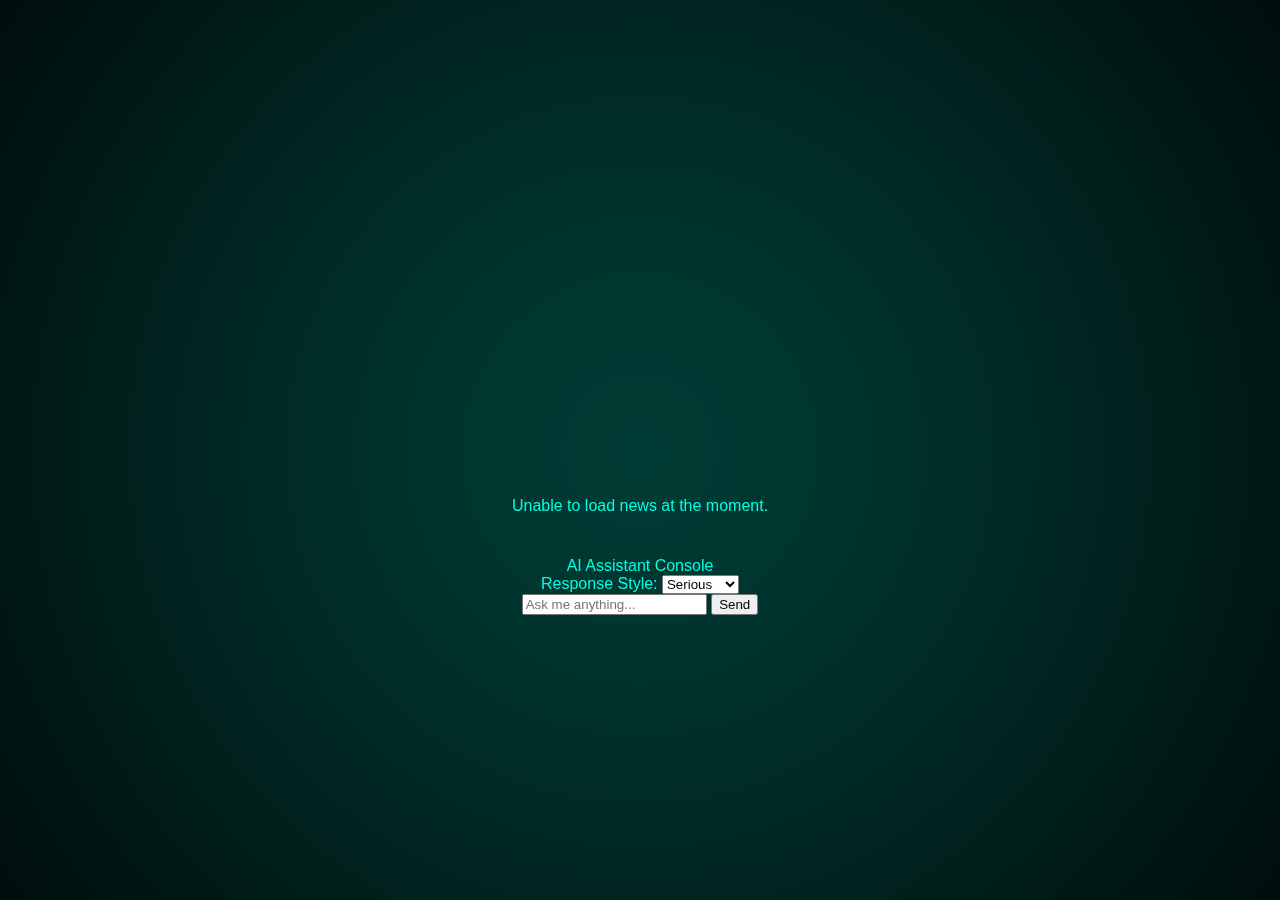
<file: index.html>
<!DOCTYPE html>
<html lang="en">

<head>
    <meta charset="UTF-8" />
    <meta name="viewport" content="width=device-width, initial-scale=1.0" />
    <title>Jeremy Tarkington – AI Dev & Full Stack Engineer</title>
    <link rel="stylesheet" href="style.css" />
</head>

<body class="homepage">
    <div class="page-wrapper">
        <div class="center-container">
            <div class="intro-animation">
                <h1 class="hero-title">Jeremy Tarkington</h1>
                <p class="hero-subtitle">AI Developer · Automation Architect · Full Stack Strategist</p>
            </div>
            <div class="news-ticker" id="news-ticker">
                <span>Loading latest tech news...</span>
            </div>

            <nav class="hero-nav">

                <a href="about.html" class="nav-btn">About Me</a>
                <a href="projects.html" class="nav-btn">Projects</a>
                <a href="contact.html" class="nav-btn">Contact</a>
            </nav>

            <div class="ai-console-wrapper">
                <div class="ai-console">
                    <div class="console-header">AI Assistant Console</div>
                    <div class="response-style">
                        <label>Response Style:</label>
                        <select id="tone-select">
                            <option value="serious">Serious</option>
                            <option value="funny">Funny</option>
                            <option value="sarcastic">Sarcastic</option>
                            <option value="friendly">Friendly</option>
                        </select>
                    </div>
                    <div id="chat-log" class="chat-log"></div>
                    <input type="text" id="user-input" placeholder="Ask me anything..." />
                    <button onclick="sendMessage()">Send</button>
                </div>
            </div>

            <script>
                document.addEventListener("DOMContentLoaded", function () {
                    const contactBtn = document.querySelector('a[href="contact.html"]');
                    const popup = document.getElementById("contact-popup");
                    const closeBtn = document.getElementById("close-popup");

                    contactBtn.addEventListener("click", function (e) {
                        e.preventDefault();
                        popup.style.display = "flex";
                    });

                    closeBtn.addEventListener("click", function () {
                        popup.style.display = "none";
                    });

                    popup.addEventListener("click", function (e) {
                        if (e.target === popup) {
                            popup.style.display = "none";
                        }
                    });
                });
            </script>

            <script>
                async function fetchMultipleFeeds() {
                    const feeds = [
                        "https://hnrss.org/newest",
                        "https://www.wired.com/feed/rss",
                        "https://feeds.feedburner.com/TechCrunch/",
                        "https://www.theverge.com/rss/index.xml",
                        "http://feeds.arstechnica.com/arstechnica/index"
                    ];

                    const headlines = [];

                    for (const url of feeds) {
                        try {
                            const response = await fetch(`https://api.rss2json.com/v1/api.json?rss_url=${encodeURIComponent(url)}`);
                            const data = await response.json();

                            if (data.items) {
                                const titles = data.items
                                    .slice(0, 5)
                                    .map(item => `<a href="${item.link}" target="_blank">${item.title}</a>`);
                                headlines.push(...titles);
                            }
                        } catch (error) {
                            console.warn(`Failed to fetch feed: ${url}`, error);
                        }
                    }

                    const ticker = document.getElementById("news-ticker");
                    if (headlines.length) {
                        headlines.sort(() => Math.random() - 0.5);
                        const scrollText = headlines.join(" ⬩ ");
                        ticker.innerHTML = `<span>${scrollText}</span>`;
                    } else {
                        ticker.innerHTML = "<span>Unable to load news at the moment.</span>";
                    }
                }

                fetchMultipleFeeds(); 
            </script>

            <script>
                async function sendMessage() {
                    const input = document.getElementById("user-input").value;
                    const tone = document.getElementById("tone-select").value;
                    const chatLog = document.getElementById("chat-log");

                    if (!input.trim()) return;

                    chatLog.innerHTML += `<p><strong>You:</strong> ${input}</p>`;

                    try {
                        const res = await fetch('/.netlify/functions/ai-chat', {
                            method: 'POST',
                            headers: { 'Content-Type': 'application/json' },
                            body: JSON.stringify({ message: input, tone: tone })
                        });

                        const data = await res.json();
                        chatLog.innerHTML += `<p><strong>AI:</strong> ${data.reply}</p>`;
                    } catch (err) {
                        chatLog.innerHTML += `<p><strong>AI:</strong> Error: ${err.message}</p>`;
                    }

                    document.getElementById("user-input").value = "";
                }
            </script>

            <div id="contact-popup" class="popup-overlay">
                <div class="popup-card">
                    <span class="close-btn" id="close-popup">&times;</span>
                    <h3>Contact Me</h3>
                    <p>Email: <a href="mailto:jtarkington.dev@gmail.com">jtarkington.dev@gmail.com</a></p>
                    <p>GitHub: <a href="https://github.com/jtarkington-dev" target="_blank">jtarkington-dev</a></p>
                    <p>LinkedIn: <a href="https://www.linkedin.com/in/jeremy-tarkington-2bb82a35a/"
                            target="_blank">LinkedIn</a></p>
                    <p>Phone: <a href="tel:3375158618">337-515-8618</a></p>
                </div>
            </div>


</body>

</html>
</file>
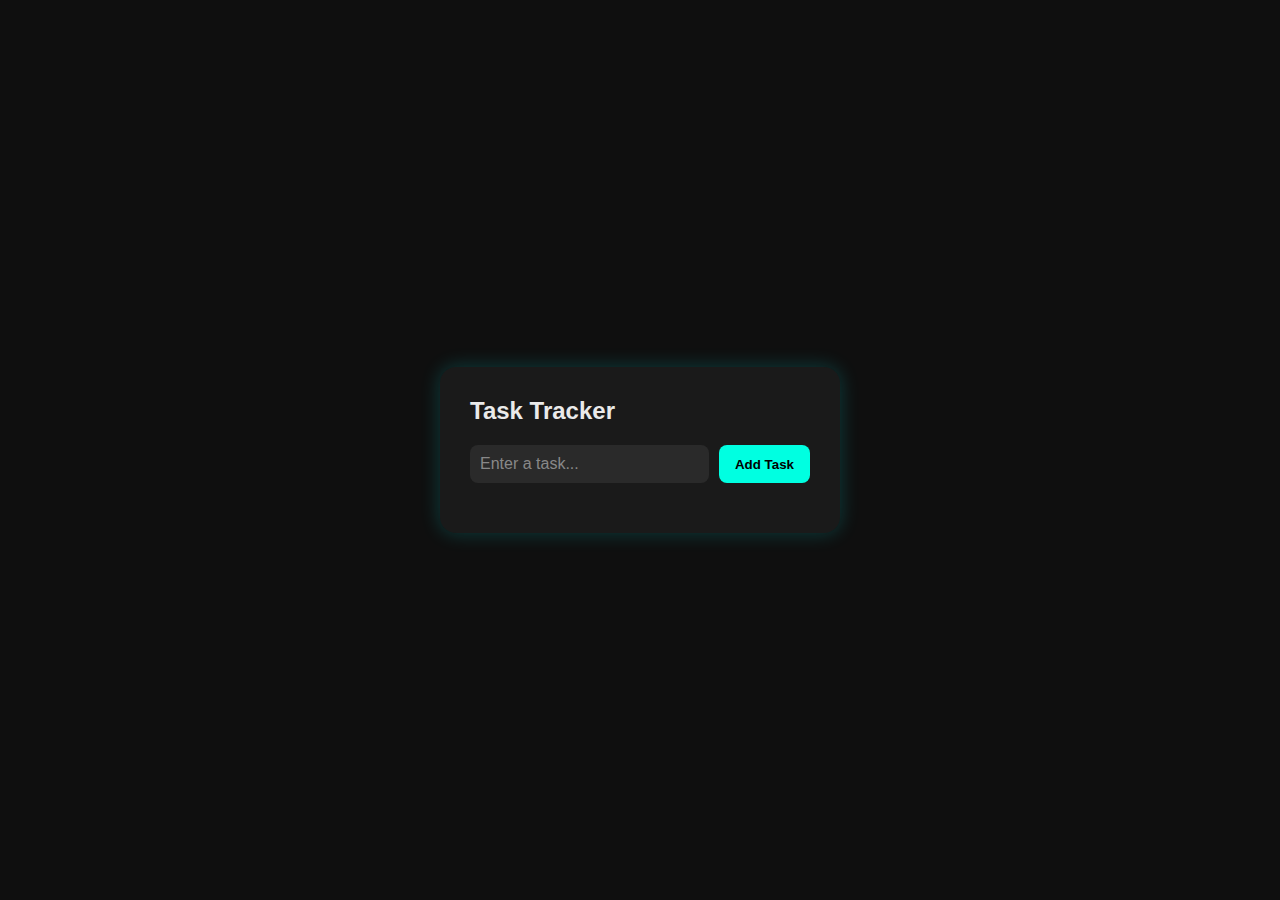
<file: task-widget/index.html>
<!DOCTYPE html>
<html lang="en">

<head>
    <meta charset="UTF-8" />
    <meta name="viewport" content="width=device-width, initial-scale=1.0" />
    <title>Task Card Widget</title>
    <link rel="stylesheet" href="style.css" />
</head>

<body>

    <div class="task-widget">
        <h2>Task Tracker</h2>
        <form id="task-form">
            <input type="text" id="task-input" placeholder="Enter a task..." required />
            <button type="submit">Add Task</button>
        </form>
        <ul id="task-list"></ul>
    </div>

    <script src="script.js"></script>
</body>

</html>
</file>
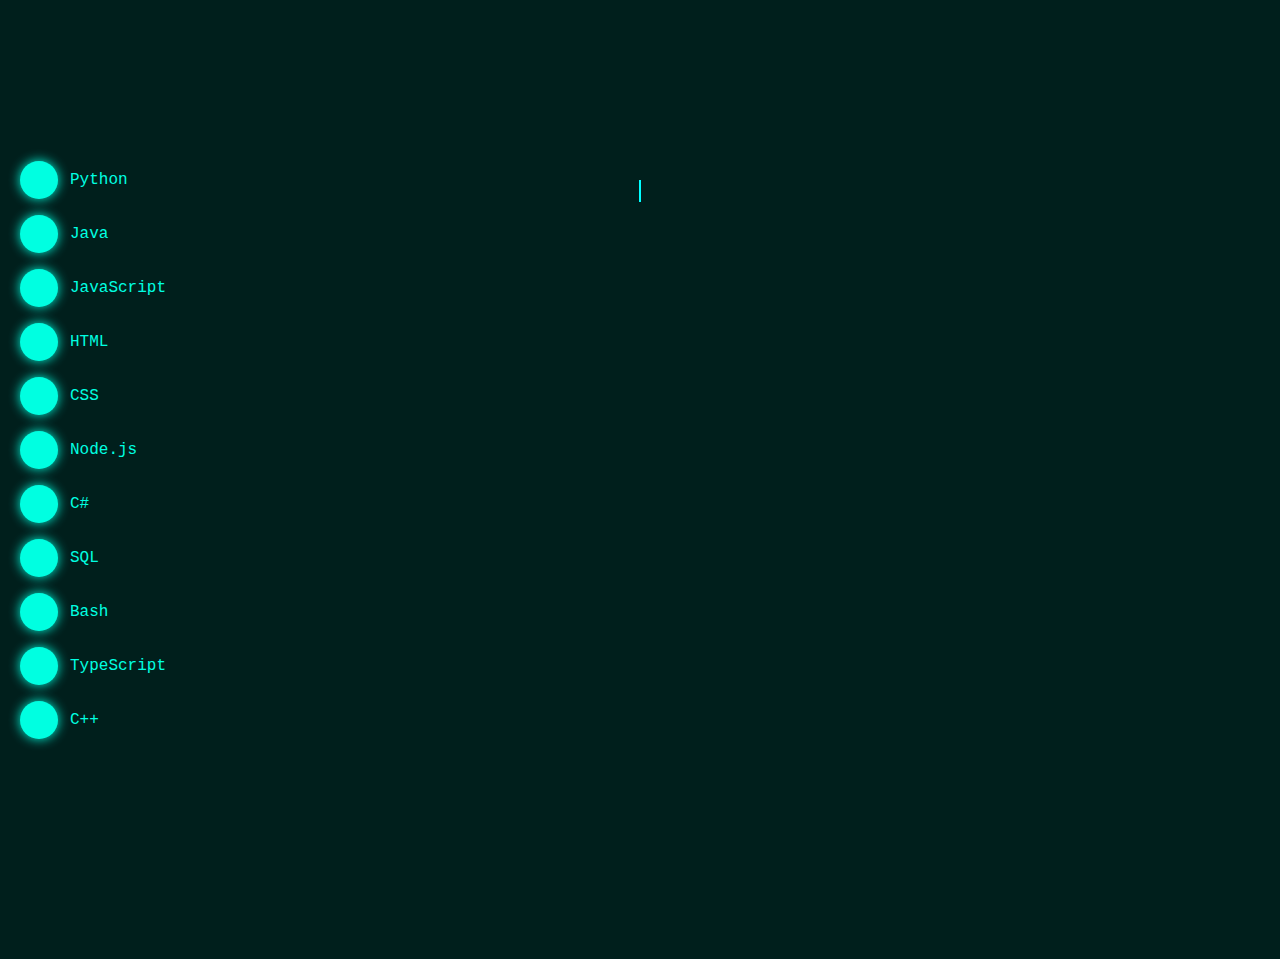
<file: about.html>
<!DOCTYPE html>
<html lang="en">

<head>
    <meta charset="UTF-8" />
    <title>About Me – Jeremy Tarkington</title>
    <style>
        * {
            box-sizing: border-box;
            margin: 0;
            padding: 0;
        }

        body {
            background-color: #001f1c;
            font-family: 'Courier New', monospace;
            color: #00ffe1;
            height: 100vh;
            display: flex;
            justify-content: center;
            align-items: center;
            overflow: hidden;
            position: relative;
            transition: background-color 0.4s ease;
        }

        .boot-text {
            font-size: 1.2rem;
            color: #0ff;
            white-space: nowrap;
            overflow: hidden;
            border-right: 2px solid #0ff;
            width: 0;
            animation: typing 3.2s steps(40, end) forwards, blink 0.7s step-end infinite;
            position: absolute;
            top: 20%;
            left: 50%;
            transform: translateX(-50%);
            z-index: 10;
        }

        @keyframes typing {
            from {
                width: 0;
            }

            to {
                width: 32ch;
            }
        }

        @keyframes blink {
            50% {
                border-color: transparent;
            }
        }

        .glow-ring {
            position: absolute;
            top: 50%;
            left: 50%;
            width: 80px;
            height: 80px;
            border-radius: 50%;
            transform: translate(-50%, -50%) scale(0);
            background: radial-gradient(circle, rgba(0, 255, 225, 0.4) 0%, transparent 80%);
            filter: blur(80px);
            animation: expandGlow 2s ease-out 3.2s forwards;
            z-index: 1;
        }

        @keyframes expandGlow {
            to {
                transform: translate(-50%, -50%) scale(10);
                opacity: 0.8;
            }
        }

        .container {
            opacity: 0;
            max-width: 900px;
            padding: 40px;
            text-align: center;
            z-index: 2;
            animation: fadeIn 1.8s ease 3.6s forwards;
        }

        @keyframes fadeIn {
            to {
                opacity: 1;
            }
        }

        h1 {
            font-size: 3rem;
            text-shadow: 0 0 20px #00ffe1;
            margin-bottom: 10px;
            position: relative;
            z-index: 2;
        }

        h3 {
            font-weight: 400;
            color: #ccc;
            margin-bottom: 30px;
        }

        p {
            font-size: 1.1rem;
            line-height: 1.6;
            margin-bottom: 25px;
            color: #cceeee;
        }

        .glow-list {
            list-style: none;
            padding: 0;
        }

        .glow-list li {
            background: rgba(0, 255, 225, 0.05);
            padding: 12px 20px;
            margin: 12px 0;
            border-radius: 8px;
            transition: all 0.3s ease;
            color: #eee;
            cursor: pointer;
            position: relative;
        }

        .glow-list li:hover {
            background: rgba(0, 255, 225, 0.12);
            box-shadow: 0 0 12px #00ffe1;
            color: #00ffe1;
        }

        .popup {
            position: absolute;
            top: 50%;
            left: 50%;
            transform: translate(-50%, -50%);
            background: #002926;
            border: 1px solid #00ffe1;
            padding: 18px 26px;
            color: #ffffff;
            font-size: 1rem;
            border-radius: 8px;
            box-shadow: 0 0 20px #00ffe1;
            display: none;
            z-index: 999;
            max-width: 400px;
            line-height: 1.6;
            text-align: center;
        }

        .orb-panel {
            position: absolute;
            left: 20px;
            top: 50%;
            transform: translateY(-50%);
            display: flex;
            flex-direction: column;
            gap: 16px;
            z-index: 5;
        }

        .orb {
            width: 38px;
            height: 38px;
            border-radius: 50%;
            background: #00ffe1;
            box-shadow: 0 0 12px #00ffe1;
            cursor: pointer;
            transition: transform 0.2s ease;
            position: relative;
        }

        .orb:hover {
            transform: scale(1.2);
        }

        .orb::after {
            content: attr(data-label);
            position: absolute;
            left: 50px;
            top: 50%;
            transform: translateY(-50%);
            color: #00ffe1;
            font-size: 1rem;
            font-family: 'Courier New', monospace;
            white-space: nowrap;
        }
    </style>
</head>

<body>
    <div class="boot-text" id="boot-text">Initializing system: About Me...</div>
    <div class="glow-ring"></div>

    <div class="container" id="main-container">
        <h1>Jeremy Tarkington</h1>
        <h3>AI Developer · Automation Architect · Full Stack Strategist</h3>

        <p>
            I’m a Full Stack Developer with a relentless drive to craft intelligent, clean, and purpose-driven
            applications that deliver real value. I bring a hands-on, execution-focused mindset to every build—whether
            front-end, back-end, or a full system stack—always aiming for results that go beyond expectation.
        </p>
        <p>
            I engineer scalable, interactive web experiences that merge intuitive design with powerful functionality.
            From dynamic user interfaces to optimized database structures, I’m committed to building complete solutions
            that are fast, secure, and maintainable.
        </p>
        <p>
            My true passion lies in fusing traditional development with modern AI. I work with tools like OpenAI APIs,
            LangChain, Hugging Face models, and LLM-powered automations to create smarter systems that learn, adapt, and
            streamline workflows. I build with both purpose and precision—leveraging Python, JavaScript, and cloud-based
            integrations to unlock AI’s full potential in real applications.
        </p>
        <p>
            I don’t just build apps—I build tools people rely on. Whether it’s a productivity dashboard, a real-time
            analytics panel, or an AI-integrated task manager, I focus on practical innovation and frictionless
            performance.
        </p>

        <ul class="glow-list">
            <li
                onclick="setTheme('blue'); showPopup('Deep experience with JavaScript, Python, Node, Express, React, and modern SQL/NoSQL databases. My builds are componentized, API-connected, and optimized for deployment.')">
                <strong>Full Stack Development</strong>
            </li>
            <li
                onclick="setTheme('purple'); showPopup('Integration of OpenAI, LangChain, Hugging Face Transformers, and custom automation using Python/JavaScript. I design AI features that feel intuitive—and work when it counts.')">
                <strong>AI-Driven Applications</strong>
            </li>
            <li
                onclick="setTheme('teal'); showPopup('Everything I build is live, functional, and tested. I ship to GitHub, Netlify, and production environments with version control, deployment pipelines, and real users in mind.')">
                <strong>Real-World Projects</strong>
            </li>
            <li
                onclick="setTheme('red'); showPopup('My code is modular, readable, and scalable. I obsess over clean UI, smooth UX, and maintainable architecture that can evolve as needs grow.')">
                <strong>Commitment to Quality</strong>
            </li>
        </ul>
    </div>

    <div class="orb-panel">
        <div class="orb" data-label="Python" onclick="showLang('Python')"></div>
        <div class="orb" data-label="Java" onclick="showLang('Java')"></div>
        <div class="orb" data-label="JavaScript" onclick="showLang('JavaScript')"></div>
        <div class="orb" data-label="HTML" onclick="showLang('HTML')"></div>
        <div class="orb" data-label="CSS" onclick="showLang('CSS')"></div>
        <div class="orb" data-label="Node.js" onclick="showLang('Node.js')"></div>
        <div class="orb" data-label="C#" onclick="showLang('C#')"></div>
        <div class="orb" data-label="SQL" onclick="showLang('SQL')"></div>
        <div class="orb" data-label="Bash" onclick="showLang('Bash')"></div>
        <div class="orb" data-label="TypeScript" onclick="showLang('TypeScript')"></div>
        <div class="orb" data-label="C++" onclick="showLang('C++')"></div>
    </div>

    <div id="popup" class="popup"></div>

    <script>
        const popup = document.getElementById("popup");
        const body = document.body;
        let popupTimeout;

        const langs = {
            "Python": "Hi, I’m Python. Born in 1991, I’m beloved for my simplicity and readability. I power everything from AI and automation to data science and web development.",
            "Java": "Hello, I’m Java. Released in 1995, I’m built for portability and speed. I run on everything—from enterprise software to Android apps.",
            "JavaScript": "Hey there! I’m JavaScript, the language of the web. I started in browsers, now I’m everywhere—front-end, back-end, even IoT.",
            "HTML": "Hi! I’m HTML. I structure every webpage you see. I’ve been the backbone of the internet since 1993.",
            "CSS": "I’m CSS, the style master. I make websites look sharp, clean, and responsive—fonts, colors, layouts—it’s all me.",
            "Node.js": "I’m Node.js. I take JavaScript to the server. From APIs to real-time systems, I handle heavy backend work efficiently.",
            "C#": "Greetings, I’m C#. I thrive in game dev, Windows apps, and enterprise software. I’m powerful and polished, thanks to Microsoft.",
            "SQL": "I’m SQL. I speak database. Whether it’s MySQL, Postgres, or SQLite—I help apps find, filter, and store data.",
            "Bash": "I’m Bash. I script the shell and automate everything from server management to system boot routines.",
            "TypeScript": "I’m TypeScript—JavaScript with brains. I bring type safety, better tooling, and cleaner code for big projects.",
            "C++": "Call me C++. Fast, low-level, and battle-tested. I run games, operating systems, and anything needing raw speed."
        };

        function showLang(lang) {
            resetTheme();
            popup.textContent = "";
            popup.style.display = "block";
            let text = langs[lang];
            let i = 0;
            function type() {
                if (i < text.length) {
                    popup.textContent += text[i++];
                    setTimeout(type, 20);
                }
            }
            clearTimeout(popupTimeout);
            popupTimeout = setTimeout(() => {
                popup.style.display = "none";
                resetTheme();
            }, 12000);
            type();
        }

        function showPopup(message) {
            popup.textContent = message;
            popup.style.display = "block";
            clearTimeout(popupTimeout);
            popupTimeout = setTimeout(() => {
                popup.style.display = "none";
                resetTheme();
            }, 10000);
        }

        function setTheme(color) {
            const themes = {
                blue: "#001f3f",
                purple: "#2e003e",
                teal: "#003e3e",
                red: "#3e0000"
            };
            const glow = {
                blue: "#00aaff",
                purple: "#cc66ff",
                teal: "#00ffee",
                red: "#ff3333"
            };
            body.style.backgroundColor = themes[color] || "#001f1c";
            popup.style.border = `1px solid ${glow[color] || "#00ffe1"}`;
            popup.style.boxShadow = `0 0 20px ${glow[color] || "#00ffe1"}`;
        }

        function resetTheme() {
            body.style.backgroundColor = "#001f1c";
            popup.style.border = "1px solid #00ffe1";
            popup.style.boxShadow = "0 0 20px #00ffe1";
        }

        setTimeout(() => {
            document.getElementById("boot-text").style.display = "none";
        }, 3600);
    </script>
</body>

</html>
</file>
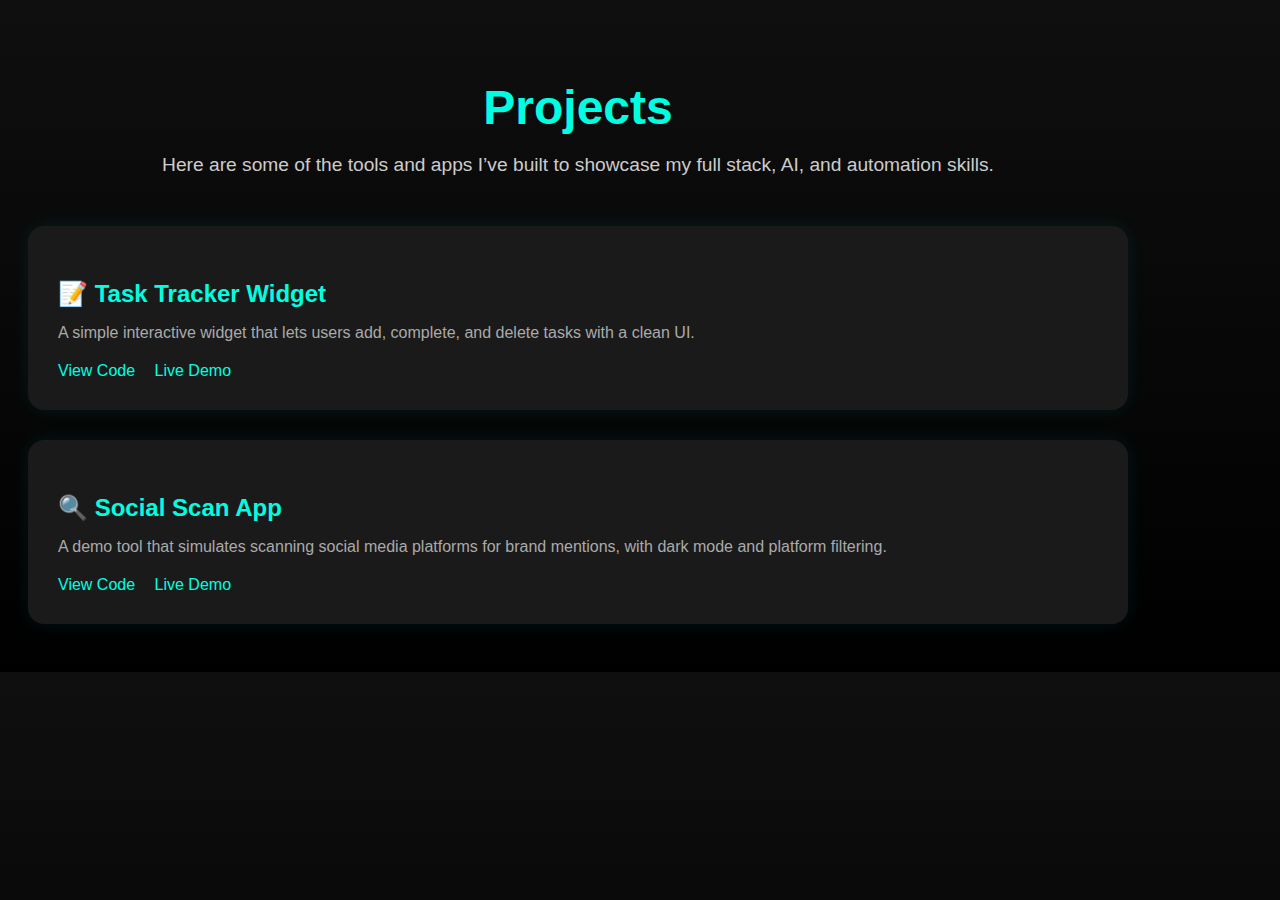
<file: projects.html>
<!DOCTYPE html>
<html lang="en">

<head>
    <meta charset="UTF-8" />
    <meta name="viewport" content="width=device-width, initial-scale=1.0" />
    <title>Projects – Jeremy Tarkington</title>
    <link rel="stylesheet" href="style.css" />
</head>

<body class="projects-page">
    <div class="page-wrapper">
        <h1 class="page-title">Projects</h1>
        <p class="page-description">Here are some of the tools and apps I’ve built to showcase my full stack, AI, and
            automation skills.</p>

        <div class="project-list">
            <div class="project-card">
                <h3>📝 Task Tracker Widget</h3>
                <p>A simple interactive widget that lets users add, complete, and delete tasks with a clean UI.</p>
                <div class="project-links">
                    <a href="https://github.com/jtarkington-dev/task-tracker-widget" target="_blank">View Code</a>
                    <a href="task-widget/index.html" target="_blank">Live Demo</a>
                </div>
            </div>

            <div class="project-card">
                <h3>🔍 Social Scan App</h3>
                <p>A demo tool that simulates scanning social media platforms for brand mentions, with dark mode and
                    platform filtering.</p>
                <div class="project-links">
                    <a href="https://github.com/jtarkington-dev/social-scan-app" target="_blank">View Code</a>
                    <a href="../social-scan-app/index.html" target="_blank">Live Demo</a>
                </div>
            </div>
        </div>
    </div>
</body>

</html>
</file>
<file: style.css>
/* HOMEPAGE STYLES */
body.homepage {
    margin: 0;
    padding: 0;
    min-height: 100vh;
    font-family: 'Poppins', sans-serif;
    display: flex;
    justify-content: center;
    align-items: center;
    background-color: #000;
    color: #00ffe1;
    overflow-x: hidden;
    position: relative;
}

body.homepage::before {
    content: "";
    position: fixed;
    top: 50%;
    left: 50%;
    width: 160%;
    height: 160%;
    transform: translate(-50%, -50%);
    background: radial-gradient(circle, rgba(0, 255, 225, 0.45) 0%, transparent 80%);
    z-index: -1;
    animation: pulseGlow 4s ease-in-out infinite;
    opacity: 0.6;
    filter: blur(120px);
    pointer-events: none;
}

@keyframes pulseGlow {

    0%,
    100% {
        transform: translate(-50%, -50%) scale(1);
        opacity: 0.3;
    }

    50% {
        transform: translate(-50%, -50%) scale(1.1);
        opacity: 0.5;
    }
}

@keyframes hitchcockZoom {
    0% {
        opacity: 0;
        transform: scale(2.5) translateY(-100px);
        text-shadow: none;
    }

    60% {
        opacity: 1;
        transform: scale(1.05) translateY(-10px);
        text-shadow: 0 0 30px rgba(0, 255, 255, 0.6);
    }

    100% {
        transform: scale(1) translateY(0);
        text-shadow: 0 0 20px rgba(0, 255, 255, 0.4);
        opacity: 1;
    }
}

@keyframes fadeIn {
    from {
        opacity: 0;
        transform: translateY(20px);
    }

    to {
        opacity: 1;
        transform: translateY(0);
    }
}

.center-container {
    display: flex;
    flex-direction: column;
    align-items: center;
    justify-content: center;
    /* Add this */
    text-align: center;
    padding: 40px;
    max-width: 600px;
    margin: 0 auto;
}


.hero-title {
    font-size: clamp(2.5rem, 6vw, 4rem);
    margin-bottom: 10px;
    white-space: nowrap;
    opacity: 0;
    animation: hitchcockZoom 2.4s ease-out 0.3s forwards;
    animation-iteration-count: 1;
    animation-fill-mode: forwards;
}

.hero-subtitle {
    font-size: 1.3rem;
    color: #ccc;
    margin-bottom: 40px;
    opacity: 0;
    animation: fadeIn 1.2s ease-out 1.2s forwards;
}

.hero-nav {
    display: flex;
    justify-content: center;
    gap: 20px;
    opacity: 0;
    animation: fadeIn 1.2s ease-out 2s forwards;
}

.nav-btn {
    padding: 12px 20px;
    background-color: #00ffe1;
    color: #000;
    text-decoration: none;
    font-weight: bold;
    border-radius: 8px;
    box-shadow: 0 0 10px #00ffe1;
    transition: all 0.3s ease;
}

.nav-btn:hover {
    background-color: #0ff;
    box-shadow: 0 0 20px #00ffe1, 0 0 10px #0ff;
    transform: scale(1.05);
}

.page-container {
    display: flex;
    flex-direction: column;
    align-items: center;
    gap: 50px;
    padding-bottom: 80px;
}


/* -------- Project Page Styles -------- */

body.projects-page {
    background: linear-gradient(to bottom, #0f0f0f, #000);
    color: #eaeaea;
    font-family: 'Segoe UI', Tahoma, Geneva, Verdana, sans-serif;
}

.page-wrapper {
    width: 100%;
    max-width: 1100px;
    padding: 40px 20px;
}

.page-title {
    font-size: 3rem;
    text-align: center;
    margin-bottom: 10px;
    color: #00ffe1;
}

.page-description {
    text-align: center;
    margin-bottom: 50px;
    color: #ccc;
    font-size: 1.2rem;
}

.project-list {
    display: grid;
    gap: 30px;
}

.project-card {
    background-color: #1a1a1a;
    padding: 30px;
    border-radius: 16px;
    box-shadow: 0 0 20px rgba(0, 255, 255, 0.08);
    transition: transform 0.2s ease;
}

.project-card:hover {
    transform: translateY(-5px);
}

.project-card h3 {
    color: #00ffe1;
    margin-bottom: 10px;
    font-size: 1.5rem;
}

.project-card p {
    color: #aaa;
    margin-bottom: 20px;
}

.project-links a {
    display: inline-block;
    margin-right: 15px;
    color: #00ffe1;
    text-decoration: none;

}

.coming-soon {
    color: #aaa;
    font-style: italic;
    margin-right: 15px;
    opacity: 0.8;
    transition: opacity 0.3s ease;
}

.coming-soon:hover {
    opacity: 1;
}


/* --------------------------------------- */
/* Contact Popup Styles                 */
/* --------------------------------------- */
.popup-overlay {
    position: fixed;
    top: 0;
    left: 0;
    width: 100%;
    height: 100%;
    background: rgba(0, 0, 0, 0.7);
    display: none;
    justify-content: center;
    align-items: center;
    z-index: 999;
}

.popup-card {
    background-color: #1a1a1a;
    padding: 30px 40px;
    border-radius: 12px;
    box-shadow: 0 0 30px rgba(0, 255, 255, 0.2);
    color: #eaeaea;
    max-width: 400px;
    width: 90%;
    position: relative;
    font-family: 'Segoe UI', Tahoma, Geneva, Verdana, sans-serif;
    animation: popupFadeIn 0.3s ease forwards;
    text-align: left;
}

.popup-card h3 {
    text-align: center;
    margin-bottom: 20px;
    color: #fff;
    font-weight: bold;
}

.popup-card p {
    margin: 10px 0;
    font-size: 1rem;
    display: flex;
    justify-content: space-between;
}

.popup-card a {
    color: #00ffe1;
    text-decoration: none;
    font-weight: bold;
}

.popup-card a:hover {
    text-decoration: underline;
}

.popup-card {
    /* existing styles... */
    transform: scale(0.95);
    opacity: 0;
    animation: popupFadeIn 0.3s ease forwards;
}



@keyframes popupFadeIn {
    to {
        transform: scale(1);
        opacity: 1;
    }
}

.close-btn {
    position: absolute;
    top: 10px;
    right: 14px;
    color: #ff4f4f;
    font-size: 1.2rem;
    cursor: pointer;
}

.intro-animation {
    display: flex;
    flex-direction: column;
    align-items: center;
    justify-content: center;
    animation: zoomInCenter 1.8s ease-out;
}

@keyframes zoomInCenter {
    0% {
        transform: scale(2) translateY(-100px);
        opacity: 0;
    }

    100% {
        transform: scale(1) translateY(0);
        opacity: 1;
    }
}
</file>
<file: task-widget/style.css>
* {
    margin: 0;
    padding: 0;
    box-sizing: border-box;
}

body {
    background-color: #0f0f0f;
    font-family: 'Segoe UI', Tahoma, Geneva, Verdana, sans-serif;
    color: #eaeaea;
    display: flex;
    justify-content: center;
    align-items: center;
    height: 100vh;
}

.task-widget {
    background-color: #1a1a1a;
    padding: 30px;
    border-radius: 16px;
    box-shadow: 0 0 20px rgba(0, 255, 255, 0.2);
    width: 100%;
    max-width: 400px;
}

#task-form {
    display: flex;
    gap: 10px;
    margin-top: 20px;
}

#task-input {
    flex: 1;
    padding: 10px;
    border: none;
    border-radius: 8px;
    font-size: 1rem;
    background-color: #2a2a2a;
    color: #eaeaea;
}

#task-input::placeholder {
    color: #888;
}

#task-form button {
    padding: 10px 16px;
    border: none;
    border-radius: 8px;
    background-color: #00ffe1;
    color: #000;
    font-weight: bold;
    cursor: pointer;
    transition: background-color 0.2s ease;
}

#task-form button:hover {
    background-color: #00d9c1;
}

#task-list {
    margin-top: 20px;
    list-style: none;
}

#task-list li {
    background-color: #2a2a2a;
    margin-bottom: 10px;
    padding: 10px 14px;
    border-radius: 8px;
    display: flex;
    justify-content: space-between;
    align-items: center;
    color: #eaeaea;
}

#task-list li.done {
    text-decoration: line-through;
    opacity: 0.8;
    color: #ff4f4f;
}

.delete-btn {
    margin-left: 10px;
    cursor: pointer;
    color: #ff4f4f;
    font-size: 1.1rem;
}

.delete-btn:hover {
    color: #ff1a1a;
}
</file>
